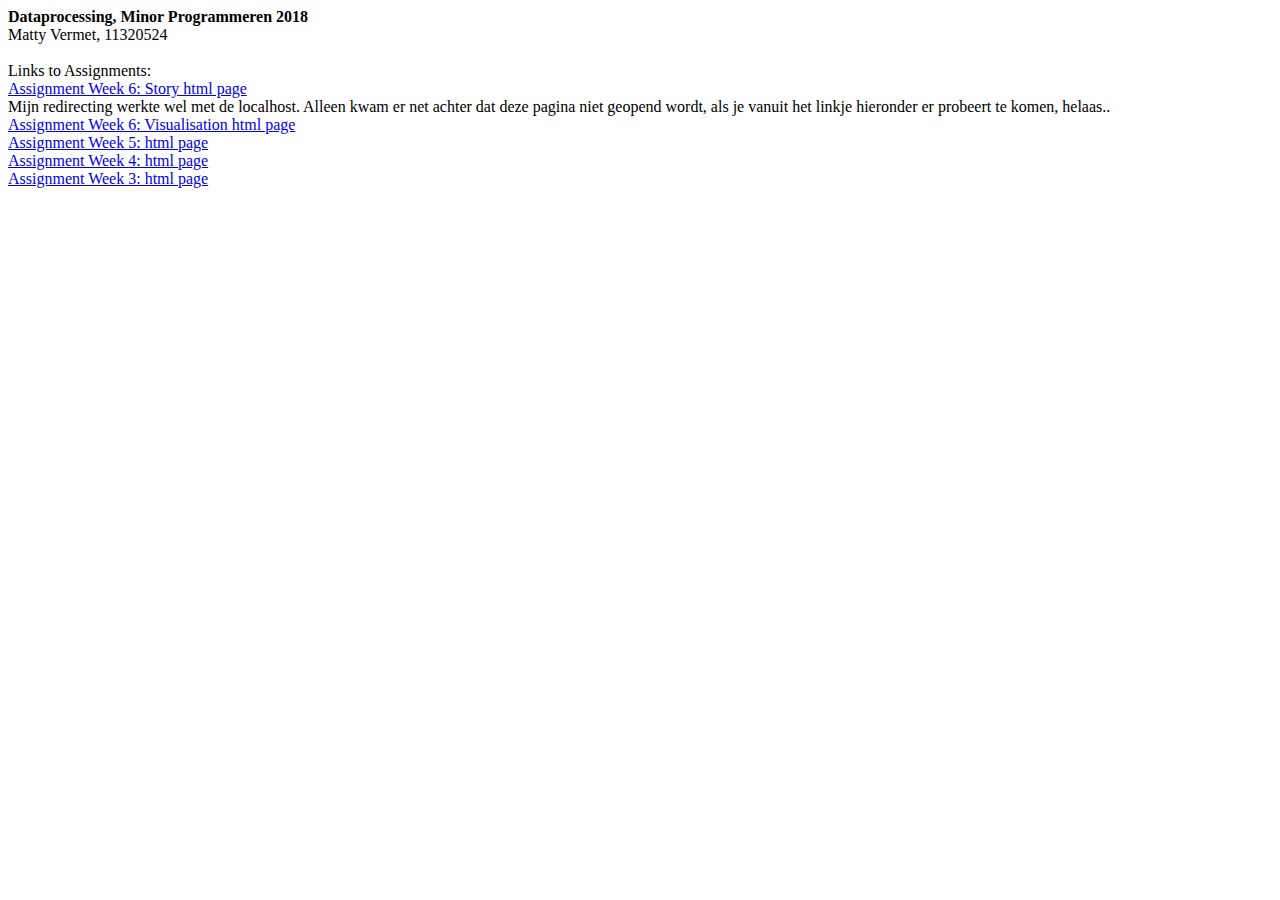
<file: index.html>
<html>
<body>
  <p>
    <b>Dataprocessing, Minor Programmeren 2018</b><br/>
    Matty Vermet, 11320524<br/>
    <br/>
    
    Links to Assignments: <br/>
    <a href= "https://msvermet.github.io/Dataprocessing/Homework/Week_6/story.html"> Assignment Week 6: Story html page </a><br/> Mijn redirecting werkte wel met de localhost. Alleen kwam er net achter dat deze pagina niet geopend wordt, als je vanuit het linkje hieronder er probeert te komen, helaas..<br/>
    <a href= "https://msvermet.github.io/Dataprocessing/Homework/Week_6/linkedviews.html"> Assignment Week 6: Visualisation html page </a><br/>
    <a href= "https://msvermet.github.io/Dataprocessing/Homework/Week_5/scatter.html"> Assignment Week 5: html page </a><br/>
    <a href= "https://msvermet.github.io/Dataprocessing/Homework/Week_4/barchart.html"> Assignment Week 4: html page </a><br/>
    <a href= "https://msvermet.github.io/Dataprocessing/Homework/Week_3/Weather.html"> Assignment Week 3: html page </a><br/>
  </p>
</body>
</html>
</file>
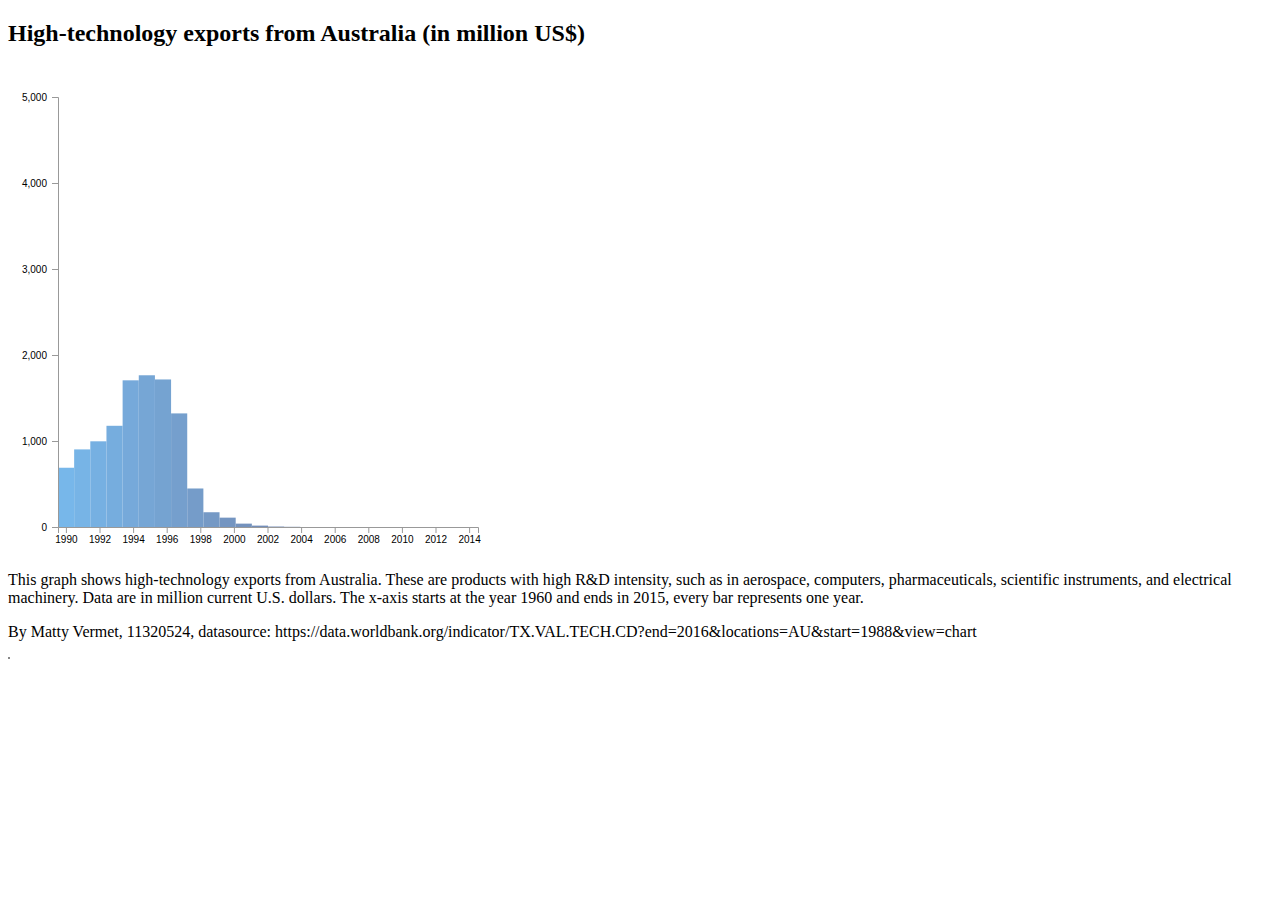
<file: Homework/Week4/index.html>
<!DOCTYPE html>
<html lang="en">
    <head>
        <meta charset="utf-8">
        <script type="text/javascript" src="d3/d3.v5.js"></script>
      </head>
    <body>
      <div id="chart"></div>
      <script type="text/javascript">

        // Load json file
        var fileName = "Hightech.json";
        var txtFile = new XMLHttpRequest();
        txtFile.onreadystatechange = function() {
            if (txtFile.readyState === 4 && txtFile.status == 200) {
                var mydata = JSON.parse(txtFile.responseText);
                console.log(mydata);
                get_data(mydata);
              }
        }

        txtFile.open("GET", fileName);
        txtFile.send(); {

          // create empty list for data
          var Australia = [];

          // extract data from datafile, set to data to millions and two decimals
          function get_data(data) {
            for (i = 0; i <= 25; i++) {
                Australia.push(((parseFloat(data[0][1990+i]))/ 1000000).toFixed(2));
                }

            console.log(Australia);

            // set display margins
            var margin = {
              top: 30,
              right: 30,
              bottom: 40,
              left: 50
            }

            // set height and width of chart
            var h = 500 - margin.top - margin.bottom;
            var w = 500 - margin.right - margin.left;

            // create tooltip and set style properties
            var tooltip = d3.select("body").append("div")
              .style('position','absolute')
              .style('background', '#f3f3f3')
              .style('border','1px #333 solid')
              .style('border-radius','5px')

            // specify scales
            var yScale = d3.scaleLinear()
              .domain([0, 4900])
              .range([0, h]);

            var xScale =  d3.scaleBand()
              .domain(d3.range(0, Australia.length))
              .range([0, w])

            // create colors depending on height of bars
            var colors = d3.scaleLinear()
              .domain([0,Australia.length])
              .range(['#77b7ea', '#705f7f'])

            // create bar chart of processed data with svg and rectangles
            // set chart height/width using calculated scales above
            var myChart = d3.select('#chart').append('svg')
              .attr('width', w + margin.right + margin.left)
              .attr('height', h + margin.top + margin.bottom)
              .append('g')
              .attr('transform', 'translate('+margin.left+','+margin.top+')')
              .selectAll('rect')
              .data(Australia)
              .enter().append('rect')
              .style('fill', function(d, i){
                return colors(i);
              })
              .attr('width', xScale.bandwidth())
              .attr('height', 0)
              .attr('x', function(d, i){
                return xScale(i);
              })
              .attr('y', h)

              // set tooltip functions, light up bars when hoovering
              .on('mouseover', function(d){
                tooltip.transition()
                  .style('opacity', 1)
                tooltip.html(d)
                  .style('left', (d3.event.pageX)+'px')
                  .style('top', (d3.event.pageY+'px'))
                d3.select(this).style('opacity', 0.5)
              })
              .on('mouseout', function(d){
                tooltip.transition()
                  .style('opacity', 0)
                d3.select(this).style('opacity', 1)
              })


              // specify duration and delay of the animation
              var duration = 700
              var delay = 50

              // create animation of chart
              myChart.transition()
                .attr('height', function(d){
                  return yScale(d);
                })
                .attr('y', function(d){
                  return h - yScale(d)
                })
                .duration(duration)
                .delay(function(d, i){
                  return i * delay
                })
                .ease(d3.easeExp)

                // set scale of yaxis
                var vScale = d3.scaleLinear()
                  .domain([0, 5000])
                  .range([h, 0]);

                // set scale of xaxis
                var hScale =  d3.scaleBand()
                  .domain(d3.range(1990, 2015))
                  .range([0, w])

                // set yaxis values and scale
                var vAxis = d3.axisLeft()
                  .scale(vScale)
                  .ticks(5)
                  .tickPadding(5)

                // apply styles to yaxis
                var vGuide = d3.select('svg')
                  .append('g')
                    vAxis(vGuide)
                    vGuide.attr('transform', 'translate('+margin.left+','+margin.top+')')
                    vGuide.selectAll('path')
                      .style('fill', 'none')
                      .style('stroke', '#999')
                    vGuide.selectAll('line')
                      .style('stroke', '#999')

                // set xaxis values and scale
                var hAxis = d3.axisBottom()
                  .scale(hScale)
                  .tickValues(hScale.domain().filter(function(d, i){
                    return !(i % (Australia.length/13));
                  }));

                // apply styles to xaxis
                var hGuide = d3.select('svg')
                  .append('g')
                    hAxis(hGuide)
                    hGuide.attr('transform', 'translate('+margin.left+','+(h + margin.top)+')')
                    hGuide.selectAll('path')
                      .style('fill', 'none')
                      .style('stroke', '#999')
                    hGuide.selectAll('line')
                      .style('stroke', '#999')
                }
              }

              // add title, header, and paragraphs
              d3.select("head").append("title").text("D3 Barchart");
              d3.select("div").append("h2").text("High-technology exports from Australia (in million US$)")
              d3.select("body").append("p1").text("This graph shows high-technology exports from Australia. These are products with high R&D intensity, such as in aerospace, computers, pharmaceuticals, scientific instruments, and electrical machinery. Data are in million current U.S. dollars.");
              d3.select("body").append("p2").text(" The x-axis starts at the year 1960 and ends in 2015, every bar represents one year.");
              d3.select("body").append("p").text("By Matty Vermet, 11320524, datasource: https://data.worldbank.org/indicator/TX.VAL.TECH.CD?end=2016&locations=AU&start=1988&view=chart");
          </script>
      </body>
  </html>
</file>
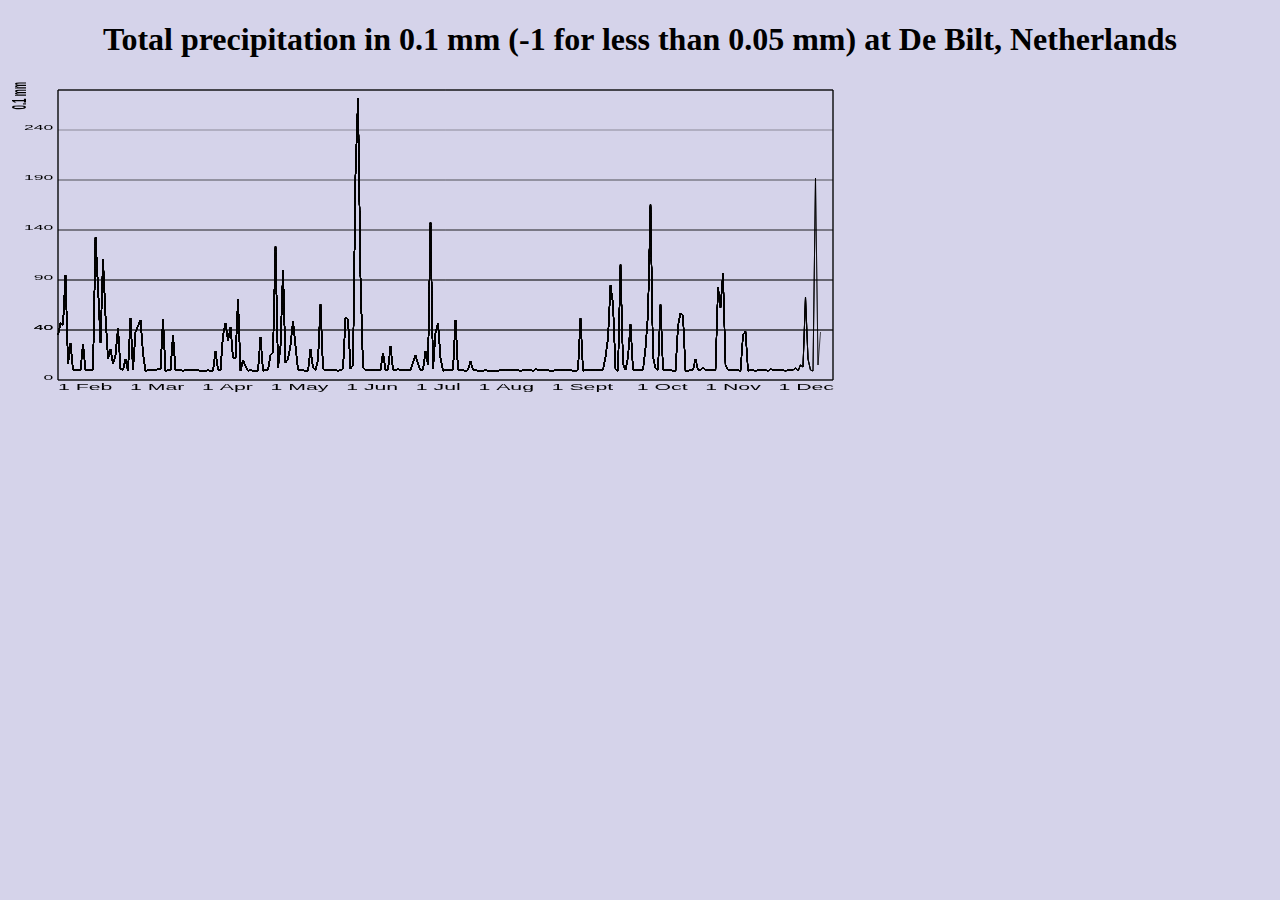
<file: Homework/Week3/new.html>
<!DOCTYPE html>
<html>
<head>
  <title> Total precipitation De Bilt, Netherlands </title>
</head>
<body style="background-color:#d5d3ea;">
  <h1 align="center" font-size= "1em">Total precipitation in 0.1 mm (-1 for less than 0.05 mm) at De Bilt, Netherlands</h1>
<canvas id="myCanvas" width="830" height="320">
Your browser does not support the HTML5 canvas tag.</canvas>

<script>
  var fileName = "weather_data.json";
  var txtFile = new XMLHttpRequest();
  txtFile.onreadystatechange = function() {
      if (txtFile.readyState === 4 && txtFile.status == 200) {
          var mydata = JSON.parse(txtFile.responseText);
          get_data(mydata);
          console.log(mydata);
        }
  }
  txtFile.open("GET", fileName);
  txtFile.send(); {


  const datapoints = [];
  var x = 20;
  function get_data(data) {
    // extract data for datafile, store in datapoints list
    for (var prop in data){
      var date = data[prop].Date;
      var result = parseFloat(data[prop].Precipitation);
      x += 1;
      plot(x , (290 - result));
      datapoints.push({
        x: parse(date),
        y: result
      });
    }
  }

  function parse(date) {
  // cut date string in chunks
  var y = date.substr(0,4),
      m = date.substr(4,2),
      d = date.substr(6,2);
  // make new date and return to datapoints
  return new Date(y,m,d);
  }

  var c = document.getElementById("myCanvas");
  var ctx = c.getContext("2d");
  ctx.scale(2.5,1);
  ctx.strokeStyle = "#000000";
  ctx.lineWidth = 0.2;

  ctx.rect(20, 10, 310, 290);
  ctx.stroke();

  ctx.moveTo(20, 250);
  ctx.lineTo(330, 250);
  ctx.stroke();

  ctx.moveTo(20, 200);
  ctx.lineTo(330, 200);
  ctx.stroke();

  ctx.moveTo(20, 150);
  ctx.lineTo(330, 150);
  ctx.stroke();

  ctx.moveTo(20, 100);
  ctx.lineTo(330, 100);
  ctx.stroke();

  ctx.moveTo(20, 50);
  ctx.lineTo(330, 50);
  ctx.stroke();

  ctx.lineWidth = 0.4;
  ctx.beginPath();
  ctx.moveTo(20,(300-45));

  function plot(x, yvalue) {
    ctx.lineTo(x, yvalue);
    ctx.stroke();
    }
  ctx.textAlign= "start";
  ctx.font="8.5px Arial";
  ctx.fillText("1 Feb   1 Mar   1 Apr   1 May   1 Jun   1 Jul   1 Aug   1 Sept    1 Oct   1 Nov   1 Dec", 20, 310);

  ctx.textAlign= "end";
  ctx.font= "7px Arial"
  ctx.fillText("40 ", 20, 250);

  ctx.textAlign= "end";
  ctx.font= "7px Arial";
  ctx.fillText("40 ", 20, 250);
  ctx.fillText("90 ", 20, 200);
  ctx.fillText("140 ", 20, 150);
  ctx.fillText("190 ", 20, 100);
  ctx.fillText("240 ", 20, 50);
  ctx.fillText("0 ", 20, 300);


  ctx.save();
  ctx.translate(-3, 30);
  ctx.rotate(-Math.PI/2);
  ctx.font= "bold 8px Arial";
  ctx.fillText("0.1 mm", 28, 10);
  ctx.restore();


  }





</script>
</body>
</html>
</file>
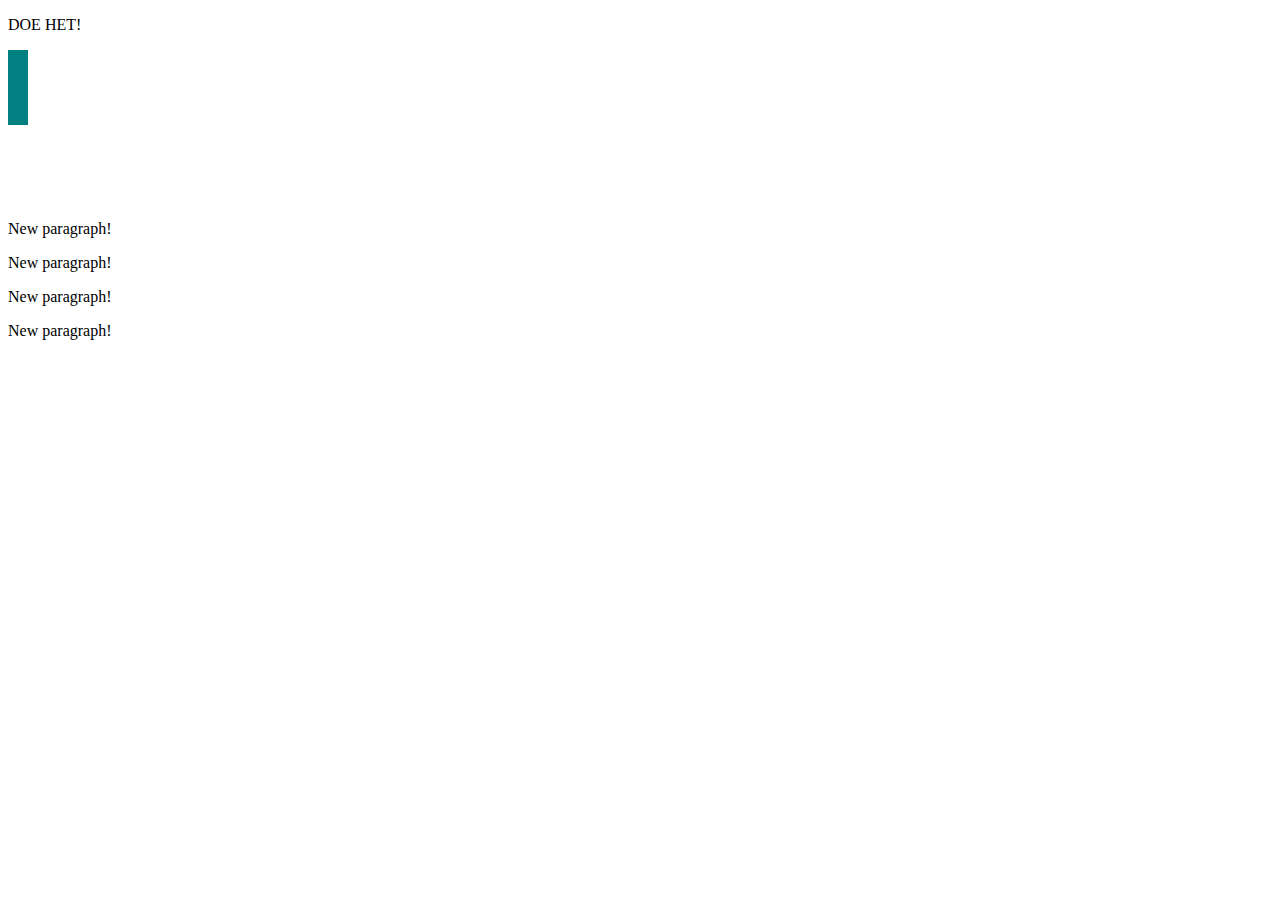
<file: Homework/Week4/Test.html>
<!DOCTYPE html>
<html lang="en">
    <head>
        <meta charset="utf-8">
        <script type="text/javascript" src="d3/d3.v3.js"></script>
        <style>
          div.bar {
            display: inline-block;
            width: 20px;
            height: 75px;   /* We'll override this later */
            background-color: teal;
          }
        </style>
    </head>
    <body>
      <p> DOE HET! </p>
      <div class="bar"></div>
      <div style="height: 75px;"></div>
        <script type="text/javascript">
          {
          var dataset = [ 5, 10, 15, 20, 25 ];

          d3.select("body").selectAll("p")
              .data(dataset)
              .enter()
              .append("p")
              .text("New paragraph!");
            }
        </script>
    </body>
</html>
</file>
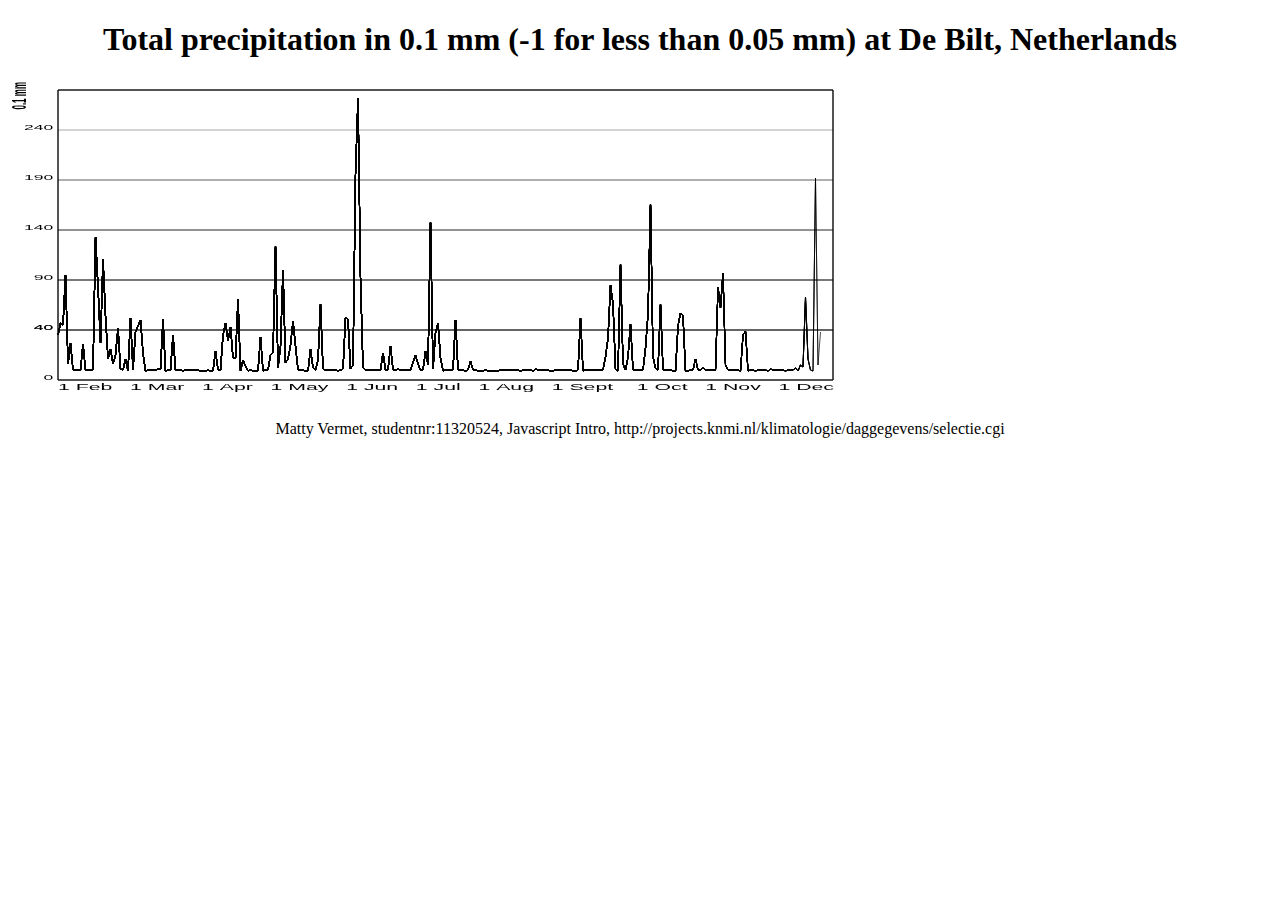
<file: Homework/Week_3/Weather.html>
<!DOCTYPE html>
<html>
<head>
  <title> Total precipitation De Bilt, Netherlands </title>
</head>
  <h1 align="center">Total precipitation in 0.1 mm (-1 for less than 0.05 mm) at De Bilt, Netherlands</h1>
<canvas id="myCanvas" width="830" height="320"></canvas>

<script>
  var fileName = "weather_data.json";
  var txtFile = new XMLHttpRequest();
  txtFile.onreadystatechange = function() {
      if (txtFile.readyState === 4 && txtFile.status == 200) {
          var mydata = JSON.parse(txtFile.responseText);
          get_data(mydata);
          console.log(mydata);
        }
  }
  txtFile.open("GET", fileName);
  txtFile.send(); {

  // set strarting xcoordinate for canvas
  var x = 20;
  function get_data(data) {
    // extract data from datafile
    for (var prop in data){
      var date = data[prop].Date;
      var result = parseFloat(data[prop].Precipitation);
      x += 1;
      // draw x and y in function plot
      plot(x , (290 - result));
    }
  }

    // draw borders of graph and gridlines
    // tried to draw lines within loop, but didn't work without showing any errors..
    var c = document.getElementById("myCanvas");
    var ctx = c.getContext("2d");
    ctx.scale(2.5,1);
    ctx.strokeStyle = "#000000";
    ctx.lineWidth = 0.2;

    ctx.rect(20, 10, 310, 290);
    ctx.stroke();

    ctx.moveTo(20, 250);
    ctx.lineTo(330, 250);
    ctx.stroke();

    ctx.moveTo(20, 200);
    ctx.lineTo(330, 200);
    ctx.stroke();

    ctx.moveTo(20, 150);
    ctx.lineTo(330, 150);
    ctx.stroke();

    ctx.moveTo(20, 100);
    ctx.lineTo(330, 100);
    ctx.stroke();

    ctx.moveTo(20, 50);
    ctx.lineTo(330, 50);
    ctx.stroke();

    ctx.lineWidth = 0.4;
    ctx.beginPath();
    ctx.moveTo(20,(300-45));

  // draw data in canvas
  function plot(x, yvalue) {
    ctx.lineTo(x, yvalue);
    ctx.stroke();
    }

  // insert text for axis
  ctx.textAlign= "start";
  ctx.font="8.5px Arial";
  ctx.fillText("1 Feb   1 Mar   1 Apr   1 May   1 Jun   1 Jul   1 Aug   1 Sept    1 Oct   1 Nov   1 Dec", 20, 310);

  ctx.textAlign= "end";
  ctx.font= "7px Arial"
  ctx.fillText("40 ", 20, 250);

  ctx.textAlign= "end";
  ctx.font= "7px Arial";
  ctx.fillText("40 ", 20, 250);
  ctx.fillText("90 ", 20, 200);
  ctx.fillText("140 ", 20, 150);
  ctx.fillText("190 ", 20, 100);
  ctx.fillText("240 ", 20, 50);
  ctx.fillText("0 ", 20, 300);

  // get vertical text at yaxis
  ctx.save();
  ctx.translate(-3, 30);
  ctx.rotate(-Math.PI/2);
  ctx.font= "bold 8px Arial";
  ctx.fillText("0.1 mm", 28, 10);
  ctx.restore();
  }

</script>
<p align="center"> Matty Vermet, studentnr:11320524, Javascript Intro, http://projects.knmi.nl/klimatologie/daggegevens/selectie.cgi</p>
</body>
</html>
</file>
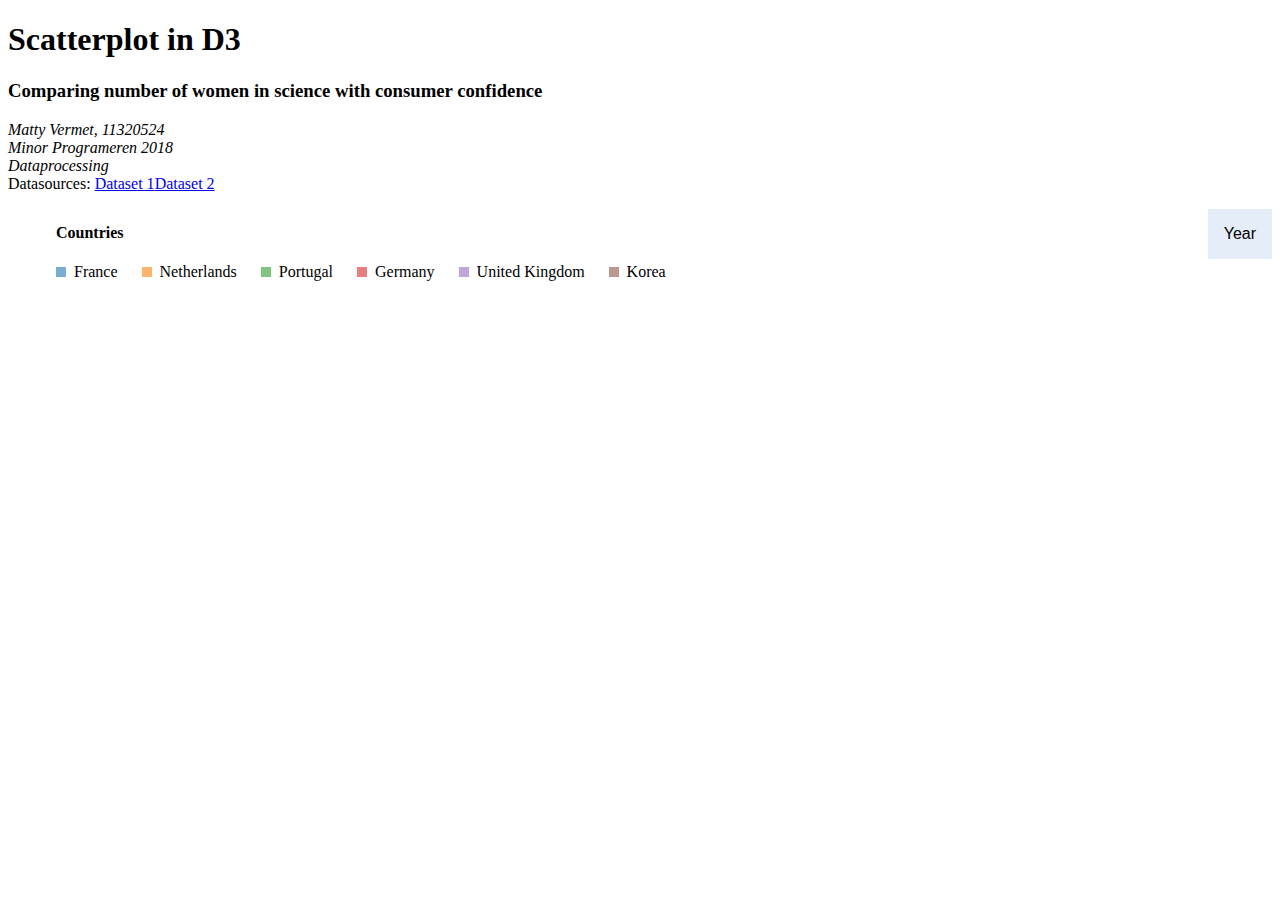
<file: Homework/Week_5/scatter.html>
<!--Matty Vermet
    studentnumber: 11320524
    Minor Programeren 2018
    Dataprocessing-->

<!DOCTYPE html>
<html lang="en">
   <head>

     <meta charset="utf-8">
     <script type="text/javascript" src="d3/d3.v5.js"></script>
     <script type="text/javascript" src="scatter.js"></script>
     <link rel="stylesheet"  href="scatter.css">
     </head>
     <h1>Scatterplot in D3</h1>
     <h3>Comparing number of women in science with consumer confidence</h3>
     <p><i>Matty Vermet, 11320524<br/>
       Minor Programeren 2018<br/>
       Dataprocessing</i><br/>
       Datasources: <a href="http://stats.oecd.org/SDMX-JSON/data/HH_DASH/FRA+DEU+KOR+NLD+PRT+GBR.COCONF.A/all?startTime=2007&endTime=2015">Dataset 1</a><a href="http://stats.oecd.org/SDMX-JSON/data/MSTI_PUB/TH_WRXRS.FRA+DEU+KOR+NLD+PRT+GBR/all?startTime=2007&endTime=2015">Dataset 2</a></p>
   <body>
     <div class="dropdown">
         <button class="dropbtn">Year</button>
         <div class="dropdown-content">
           <a class="m" value="2007" href="#">2007</a>
           <a class="m" value="2009" href="#">2009</a>
           <a class="m" value="2011" href="#">2011</a>
           <a class="m" value="2013" href="#">2013</a>
           <a class="m" value="2015" href="#">2015</a>
       </div>
     </div>
    <div class="legend1">
    <h4>Countries</h4>
     <div class="legend1"> <p class="country-name"><span class="key-dot france"></span>France</p> </div>
     <div class="legend1"> <p class="country-name"><span class="key-dot netherlands"></span>Netherlands</p> </div>
     <div class="legend1"> <p class="country-name"><span class="key-dot portugal"></span>Portugal</p> </div>
     <div class="legend1"> <p class="country-name"><span class="key-dot germany"></span>Germany</p> </div>
     <div class="legend1"> <p class="country-name"><span class="key-dot uk"></span>United Kingdom</p> </div>
     <div class="legend1"> <p class="country-name"><span class="key-dot korea"></span>Korea</p> </div>
  </div>
</body>
</html>
</file>
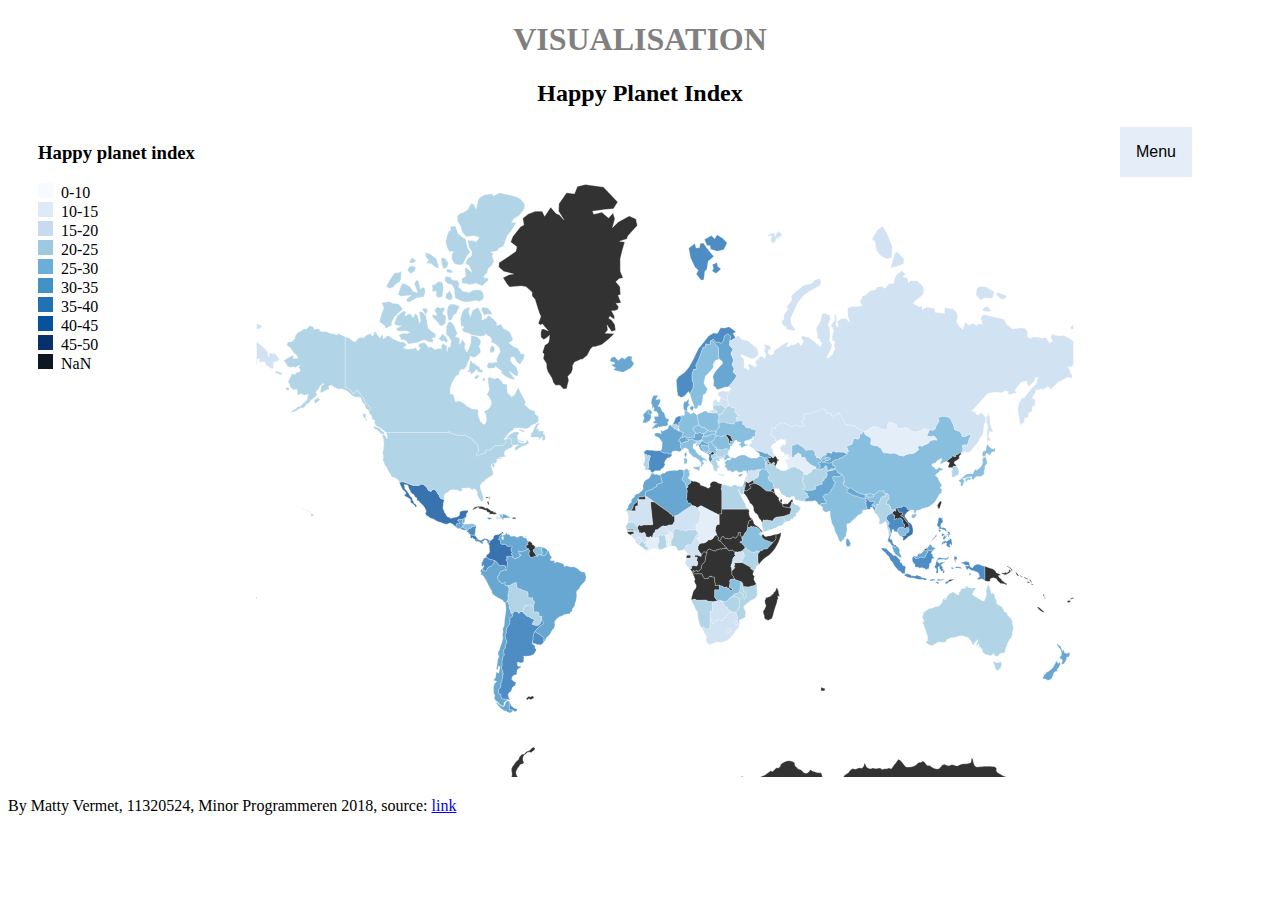
<file: Homework/Week_6/linkedviews.html>
<!--Matty Vermet
    studentnumber: 11320524
    Minor Programeren 2018
    Dataprocessing-->
<!DOCTYPE html>
<meta charset="utf-8">
<body>
<script type="text/javascript" src="d3/d3.v5.js"></script>
<script src="http://d3js.org/queue.v1.min.js"></script>
<script src="http://d3js.org/topojson.v1.min.js"></script>
<script src="d3/d3-tip.js"></script>
<script type="text/javascript" src="linkedviews.js"> </script>
<link rel="stylesheet"  href="linkedviews.css">
<h1 align="center">VISUALISATION</h1>
<h2 align="center"> Happy Planet Index </h2>
<div>
  <div class="dropdown" style="float:right">
      <button id="menu" class="dropbtn">Menu</button>
      <div class="dropdown-content">
        <a class="m" value="Visualisation" href="#">Visualisation</a>
        <a class="s" value="Story" href="#">Story</a>
    </div>
  </div>
  <div class="legend1" style="float:left">
  	  <h3>Happy planet index</h3>
       <div class="legend"> <p class="country-name"><span class="key-dot queens"></span>0-10</p> </div>
       <div class="legend"> <p class="country-name"><span class="key-dot kings"></span>10-15</p> </div>
       <div class="legend"> <p class="country-name"><span class="key-dot bronx"></span>15-20</p> </div>
       <div class="legend"> <p class="country-name"><span class="key-dot a"></span>20-25</p> </div>
       <div class="legend"> <p class="country-name"><span class="key-dot b"></span>25-30</p> </div>
       <div class="legend"> <p class="country-name"><span class="key-dot c"></span>30-35</p> </div>
       <div class="legend"> <p class="country-name"><span class="key-dot d"></span>35-40</p> </div>
       <div class="legend"> <p class="country-name"><span class="key-dot e"></span>40-45</p> </div>
       <div class="legend"> <p class="country-name"><span class="key-dot f"></span>45-50</p> </div>
       <div class="legend"> <p class="country-name"><span class="key-dot nan"></span>NaN</p> </div>
  	</div>
<div id="map" style="float:right">
  </div>
</div>
<div id="chart" align= "center" position="absolute"></div>
<div style="float:left">
<p>By Matty Vermet, 11320524, Minor Programmeren 2018, source: <a href="http://happyplanetindex.org/">link</a></p>
</div>

</body>
</html>
</file>
<file: Homework/Week_5/scatter.css>
/* Matty Vermet, 11320524 */
h4 {
     margin-top: 15px;
     margin-left: 1.5em;
 }
 .country-name {
     margin: 0 !important;
 }

 .key-dot {
     display: inline-block;
     height: 10px;
     margin-right: .5em;
     width: 10px;
 }

 .france { background: #1f77b4;
            opacity: 0.6;}
 .netherlands { background: #FF7F0E;
                  opacity: 0.6;}
 .portugal { background: #2CA02C;
              opacity: 0.6;}
 .germany { background: #d62728;
              opacity: 0.6;}
 .uk { background: #9467bd;
        opacity: 0.6;}
 .korea {background: #8c564b;
            opacity: 0.6;
 }

 div.tooltip {
    position: absolute;
    text-align: center;
    width: 60px;
    height: 28px;
    padding: 2px;
    font: 12px sans-serif;
    background: #e5edf9;
    border: 0px;
    border-radius: 8px;
    pointer-events: none;
}

 .line {
   fill: none;
   stroke: #ffab00;
   stroke-width: 3;
 }

 .legend1{
    overflow:hidden;
}
.legend1 {
    float:left;
    margin-left: 1.5em;
}

.dropbtn {
    background-color: #e5edf9;
    color: black;
    padding: 16px;
    font-size: 16px;
    border: none;
}

.dropdown{
  float: right;
  position: relative;
  display: inline-block;
}

.dropdown-content{
  display: none;
  position: absolute;
  background-color: #f1f1f1;
  min-width: 160px;
  box-shadow: 0px 8px 16px 0px rgba(0,0,0,0.2);
  z-index: 1;
}

.dropdown-content a{
  color: black;
  padding:12px 16px;
  text-decoration: none;
  display: block;
}

.dropdown-content a:hover {background-color: #ddd}

.dropdown:hover .dropdown-content {display: block;}

.dropdown:hover .dropbtn {background-color: lightsteelblue;}
</file>
<file: Homework/Week_6/linkedviews.css>
/* Matty Vermet, 11320524
   Minor Programeren 2018
   Dataprocessing*/
h1 {
  color: grey;
}
h3 {
    margin-top: 15px;
}
.country-name {
    margin: 0 ;
}

.key-dot {
    display: inline-block;
    height: 15px;
    margin-right: .5em;
    width: 15px;
}

.legend1 {
    margin-right:10px;
    margin-left:30px;
    margin-bottom: 80px;
    position: relative;
}


.queens { background: rgb(247,251,255);}
.kings { background: rgb(222,235,247);}
.bronx { background: rgb(198,219,239);}
.a { background: rgb(158,202,225);}
.b { background: rgb(107,174,214);}
.c { background: rgb(66,146,198);}
.d { background: rgb(33,113,181);}
.e { background: rgb(8,81,156);}
.f { background: rgb(8,48,107);}
.g { background: rgb(3,19,43);}
.nan { background: #0d1822;}
}

  .names {
  fill: none;
  stroke: #fff;
  stroke-linejoin: round;
  }

    /* Tooltip CSS */
    .d3-tip {
    line-height: 1.5;
    font-weight: 400;
    font-family:"avenir next", Arial, sans-serif;
    padding: 6px;
    background: rgba(0, 0, 0, 0.6);
    color: #FFA500;
    border-radius: 1px;
    pointer-events: none;
    }

    /* Creates a small triangle extender for the tooltip */
    .d3-tip:after {
      box-sizing: border-box;
      display: inline;
      font-size: 8px;
      width: 100%;
      line-height: 1.5;
      color: rgba(0, 0, 0, 0.6);
      position: absolute;
      pointer-events: none;

    }

    /* Northward tooltips */
    .d3-tip.n:after {
      content: "\25BC";
      margin: -1px 0 0 0;
      top: 100%;
      left: 0;
      text-align: center;
    }

    /* Eastward tooltips */
    .d3-tip.e:after {
      content: "\25C0";
      margin: -4px 0 0 0;
      top: 50%;
      left: -8px;
    }

    /* Southward tooltips */
    .d3-tip.s:after {
      content: "\25B2";
      margin: 0 0 1px 0;
      top: -8px;
      left: 0;
      text-align: center;
    }

    /* Westward tooltips */
    .d3-tip.w:after {
      content: "\25B6";
      margin: -4px 0 0 -1px;
      top: 50%;
      left: 100%;
    }

/*    text{
      pointer-events:none;
    }*/

    .details{
      color:white;
    }
    .dropbtn {
        background-color: #e5edf9;
        color: black;
        padding: 16px;
        font-size: 16px;
        border: none;
    }

    .dropdown{
      float: right;
      position: relative;
      margin-right: 5em;
      display: inline-block;
    }

    .dropdown-content{
      display: none;
      position: absolute;
      background-color: #f1f1f1;
      min-width: 160px;
      box-shadow: 0px 8px 16px 0px rgba(0,0,0,0.2);
      z-index: 1;
    }

    .dropdown-content a{
      color: black;
      padding:12px 16px;
      text-decoration: none;
      display: block;
    }

    .dropdown-content a:hover {background-color: #ddd}

    .dropdown:hover .dropdown-content {display: block;}

    .dropdown:hover .dropbtn {background-color: lightsteelblue;}

    .text {
      background-color: #d3e0e2;
      height: 250px;
      width: 70%;
      color: black;
      border-style: dotted;
      border-width: 5px;
      border-color: #169eba;
      margin-left: 200px;
      margin-top: 150px;
    }

    .text2 {
      background-color: #d3e0e2;
      height: 230px;
      width: 70%;
      color: black;
      border-style: dotted;
      border-width: 5px;
      border-color: #169eba;
      margin-left: 200px;
      margin-top: 70px;
    }
</file>
